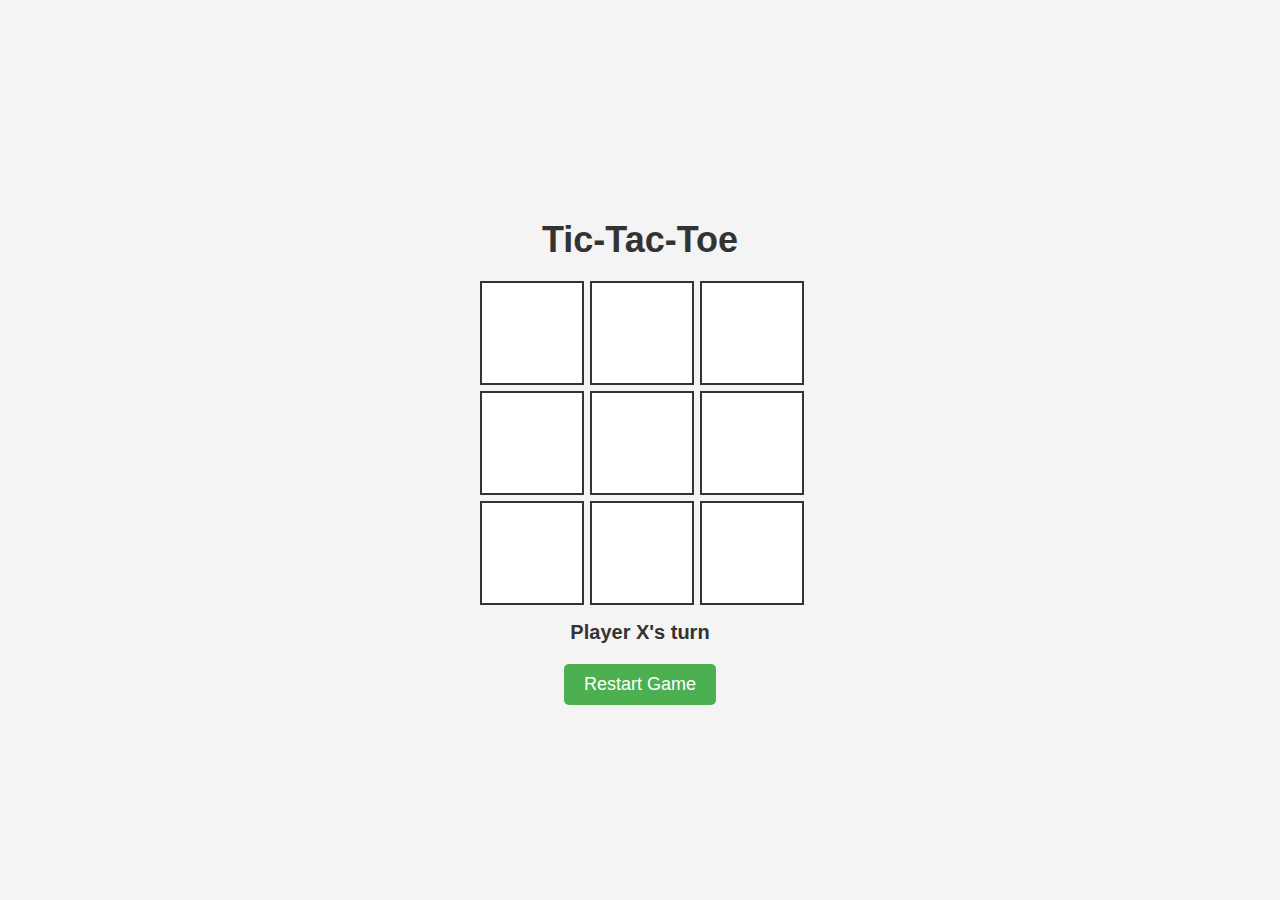
<file: html/aiwebapp.html>
<!DOCTYPE html>
<html lang="en">
<head>
    <meta charset="UTF-8">
    <meta name="viewport" content="width=device-width, initial-scale=1.0">
    <title>Ian Macaulay - Tic-Tac-Toe</title>
    <style>
        body {
            font-family: Arial, sans-serif;
            display: flex;
            flex-direction: column;
            justify-content: center;
            align-items: center;
            height: 100vh;
            margin: 0;
            background-color: #f4f4f4;
        }

        h1 {
            margin-bottom: 20px;
            font-size: 36px;
            color: #333;
        }

        #game-board {
            display: grid;
            grid-template-columns: repeat(3, 100px);
            grid-template-rows: repeat(3, 100px);
            gap: 10px;
            margin-bottom: 20px;
        }

        .cell {
            width: 100px;
            height: 100px;
            display: flex;
            justify-content: center;
            align-items: center;
            background-color: #fff;
            font-size: 36px;
            font-weight: bold;
            border: 2px solid #333;
            cursor: pointer;
            transition: background-color 0.2s ease;
        }

        .cell:hover {
            background-color: #f0f0f0;
        }

        #status {
            font-size: 20px;
            font-weight: bold;
            margin-bottom: 20px;
            color: #333;
        }

        button {
            padding: 10px 20px;
            font-size: 18px;
            background-color: #4CAF50;
            color: white;
            border: none;
            border-radius: 5px;
            cursor: pointer;
            transition: background-color 0.3s ease;
        }

        button:hover {
            background-color: #45a049;
        }

        .container {
            text-align: center;
        }
    </style>
</head>
<body>
    <div class="container">
        <h1>Tic-Tac-Toe</h1>
        <div id="game-board"></div>
        <div id="status">Player X's turn</div>
        <button id="reset-btn">Restart Game</button>
    </div>

    <script>
        const board = document.getElementById("game-board");
        const statusDiv = document.getElementById("status");
        const resetBtn = document.getElementById("reset-btn");

        let currentPlayer = "X"; // Player X starts
        let gameState = ["", "", "", "", "", "", "", "", ""]; // 9 empty cells
        let gameEnded = false; // Track if the game has ended

        // Create 3x3 grid
        for (let i = 0; i < 9; i++) {
            const cell = document.createElement("div");
            cell.classList.add("cell");
            cell.dataset.index = i;
            cell.addEventListener("click", handleCellClick);
            board.appendChild(cell);
        }

        // Handle cell click
        function handleCellClick(event) {
            if (gameEnded) return; // If the game has ended, do nothing when clicking on a cell

            const index = event.target.dataset.index;
            if (gameState[index] !== "") return; // If the cell is already filled, do nothing

            // Mark the cell with the current player's symbol
            gameState[index] = currentPlayer;
            event.target.textContent = currentPlayer;

            // Check if the game is over
            if (checkWinner()) {
                statusDiv.textContent = `Player ${currentPlayer} wins!`;
                gameEnded = true; // End the game
                return;
            } else if (gameState.every(cell => cell !== "")) {
                statusDiv.textContent = "It's a draw!";
                gameEnded = true; // End the game
                return;
            }

            // Switch player
            currentPlayer = currentPlayer === "X" ? "O" : "X";
            statusDiv.textContent = `Player ${currentPlayer}'s turn`;
        }

        // Check if a player has won
        function checkWinner() {
            const winningCombinations = [
                [0, 1, 2],
                [3, 4, 5],
                [6, 7, 8],
                [0, 3, 6],
                [1, 4, 7],
                [2, 5, 8],
                [0, 4, 8],
                [2, 4, 6]
            ];

            return winningCombinations.some(combination => {
                const [a, b, c] = combination;
                return gameState[a] !== "" && gameState[a] === gameState[b] && gameState[a] === gameState[c];
            });
        }

        // Reset the game
        resetBtn.addEventListener("click", () => {
            gameState = ["", "", "", "", "", "", "", "", ""];
            currentPlayer = "X";
            gameEnded = false; // Reset the game ended flag
            statusDiv.textContent = "Player X's turn";
            const cells = document.querySelectorAll(".cell");
            cells.forEach(cell => {
                cell.textContent = "";
            });
        });
    </script>
</body>
</html>
</file>
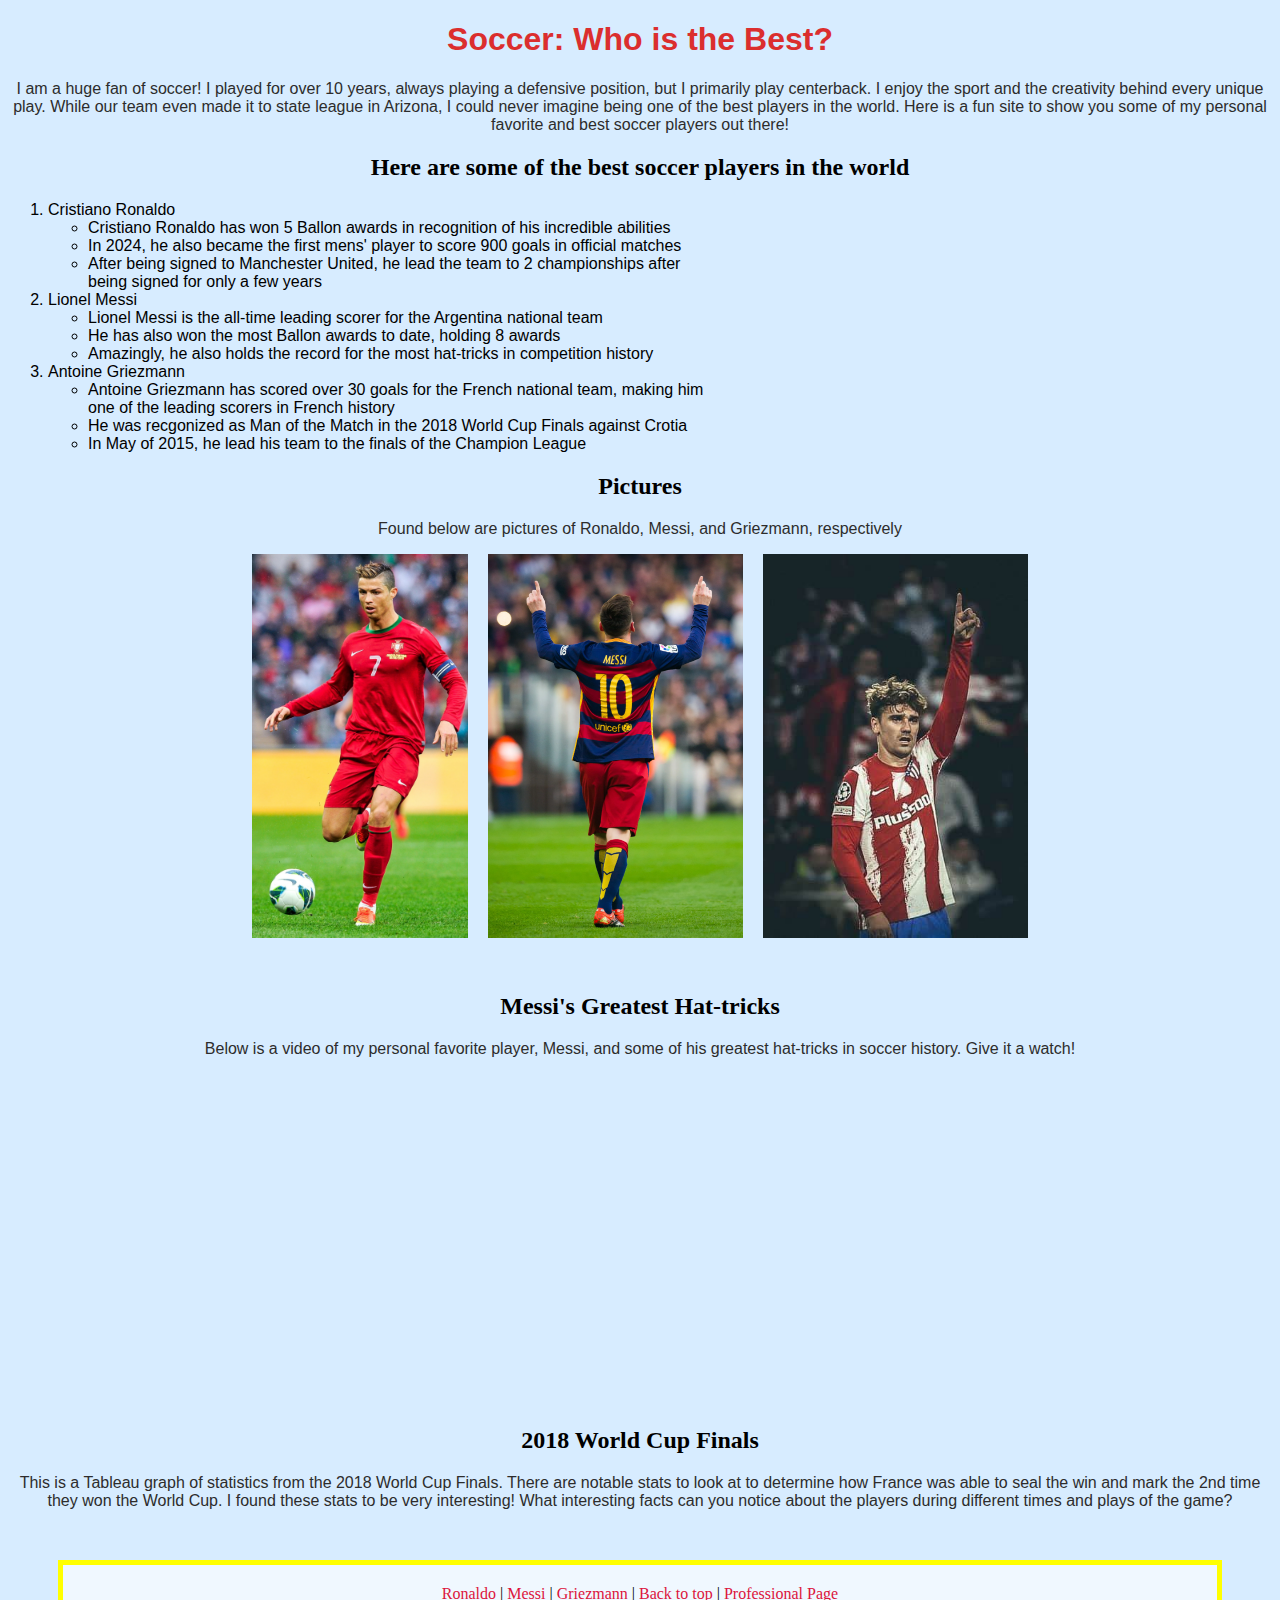
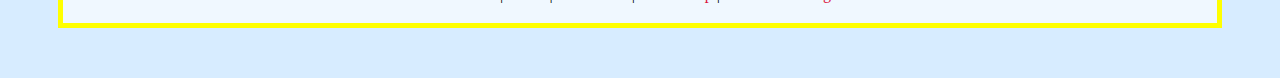
<file: html/scratch.html>
<!DOCTYPE html>
<html lang="en">
<head>
    <meta charset="UTF-8">
    <meta name="viewport" content="width=, initial-scale=1.0">
    <title>Ian Macaulay - Scratch Page</title>
    <link href="../css/customcss.css" rel="stylesheet">
    <style>
        body{
            background-color: #d7ecff;
        }
    </style>
</head>
<body>
    
    <div class="container">
        <h1 id="top">Soccer: Who is the Best?</h1>
    </div>
    <p>I am a huge fan of soccer! I played for over 10 years, always playing a defensive position, but I primarily play centerback. I enjoy the sport and the creativity behind every unique play. While our team even made it to state league in Arizona, I could never imagine being one of the best players in the world. Here is a fun site to show you some of my personal favorite and best soccer players out there!</p>
    
    <h2>Here are some of the best soccer players in the world</h2>     
    
<div class="li">
    <ol>
        <li id="ron"> Cristiano Ronaldo
            <ul>
                <li>Cristiano Ronaldo has won 5 Ballon awards in recognition of his incredible abilities</li>
                <li>In 2024, he also became the first mens' player to score 900 goals in official matches</li>
                <li>After being signed to Manchester United, he lead the team to 2 championships after <br> being signed for only a few years</li>
            </ul>
        </li>
        <li id="mes"> Lionel Messi
            <ul>
                <li>Lionel Messi is the all-time leading scorer for the Argentina national team</li>
                <li>He has also won the most Ballon awards to date, holding 8 awards</li>
                <li>Amazingly, he also holds the record for the most hat-tricks in competition history</li>
            </ul>
        </li>
        <li id="gri">Antoine Griezmann
            <ul>
                <li>Antoine Griezmann has scored over 30 goals for the French national team, making him <br> one of the leading scorers in French history</li>
                <li>He was recgonized as Man of the Match in the 2018 World Cup Finals against Crotia</li>
                <li>In May of 2015, he lead his team to the finals of the Champion League</li>
            </ul>
        </li>
    </ol>
</div>
    <h2>Pictures</h2>
    <p>Found below are pictures of Ronaldo, Messi, and Griezmann, respectively</p>
<div class="pic">
    <img src="../html/images FINAL/cristiano_ronaldo_3-1080x1920.jpg" width="216" height="384" alt="Cristiano Ronaldo">
    <img src="../html/images FINAL/lionel messi picture.webp" width=255.62"" height="384" alt="Lionel Messi">
    <img src="../html/images FINAL/antoine griezmann pic.jpg" width="265.24" height="384" alt="Atoine Griezmann">
</div>
<br><br>
<h2>Messi's Greatest Hat-tricks</h2>
<p>Below is a video of my personal favorite player, Messi, and some of his greatest hat-tricks in soccer history. Give it a watch!</p>
<div class="vid">
<iframe width="560" height="315" src="https://www.youtube.com/embed/ChPCix-x4w0?si=9JgB_fayD2VP_YNI" title="YouTube video player" frameborder="0" allow="accelerometer; autoplay; clipboard-write; encrypted-media; gyroscope; picture-in-picture; web-share" referrerpolicy="strict-origin-when-cross-origin" allowfullscreen></iframe>
</div>
<br>
<h2>2018 World Cup Finals</h2>
<p>This is a Tableau graph of statistics from the 2018 World Cup Finals. There are notable stats to look at to determine how France was able to seal the win and mark the 2nd time they won the World Cup. I found these stats to be very interesting! What interesting facts can you notice about the players during different times and plays of the game?</p>
<div class='tableauPlaceholder' id='viz1734130837477' style='position: relative'><noscript><a href='#'><img alt='World Cup 2018: Match Dashboard ' src='https:&#47;&#47;public.tableau.com&#47;static&#47;images&#47;Wo&#47;WorldCup2018MatchDashboard&#47;WorldCup2018MatchDashboard_&#47;1_rss.png' style='border: none' /></a></noscript><object class='tableauViz'  style='display:none;'><param name='host_url' value='https%3A%2F%2Fpublic.tableau.com%2F' /> <param name='embed_code_version' value='3' /> <param name='site_root' value='' /><param name='name' value='WorldCup2018MatchDashboard&#47;WorldCup2018MatchDashboard_' /><param name='tabs' value='no' /><param name='toolbar' value='yes' /><param name='static_image' value='https:&#47;&#47;public.tableau.com&#47;static&#47;images&#47;Wo&#47;WorldCup2018MatchDashboard&#47;WorldCup2018MatchDashboard_&#47;1.png' /> <param name='animate_transition' value='yes' /><param name='display_static_image' value='yes' /><param name='display_spinner' value='yes' /><param name='display_overlay' value='yes' /><param name='display_count' value='yes' /><param name='language' value='en-US' /></object></div>                <script type='text/javascript'>                    var divElement = document.getElementById('viz1734130837477');                    var vizElement = divElement.getElementsByTagName('object')[0];                    vizElement.style.width='1200px';vizElement.style.height='827px';                    var scriptElement = document.createElement('script');                    scriptElement.src = 'https://public.tableau.com/javascripts/api/viz_v1.js';                    vizElement.parentNode.insertBefore(scriptElement, vizElement);                </script>
<div class="box">
    <a href="#ron">Ronaldo</a> |
    <a href="#mes">Messi</a> |
    <a href="#gri">Griezmann</a> |
    <a href="#top">Back to top</a> |
    <a href="../index.html">Professional Page</a>
</div>
</body>
</html>
</file>
<file: css/customcss.css>
h1{
    color:rgb(219, 46, 46);
    font-family: 'Segoe UI', Tahoma, Geneva, Verdana, sans-serif;
}
p{
    color:rgb(45, 44, 44);
    font-family: Verdana, Geneva, Tahoma, sans-serif;
    text-align: center;
}
h2{
    text-align: center;
}
.container{
    width: 100%;
    text-align: center;
}
/*got it done!!!!!!!!!*/
.box{
    background-color: aliceblue;
    border: 5px solid yellow;
    padding:20px;
    margin: 50px;
    text-align: center;
}
li{
    font-family: 'Franklin Gothic Medium', 'Arial Narrow', Arial, sans-serif;
}
a{
    font-family: 'Times New Roman', Times, serif;
    color: crimson;
    text-decoration: none;
}
.pic{
    display: flex;
    justify-content: center;
    align-items: center;
    gap: 20px
} 
a:hover{
    color:rgb(50, 75, 126);
}
.vid{
    display: flex;
    justify-content: center;
    align-items: center;
}
</file>
